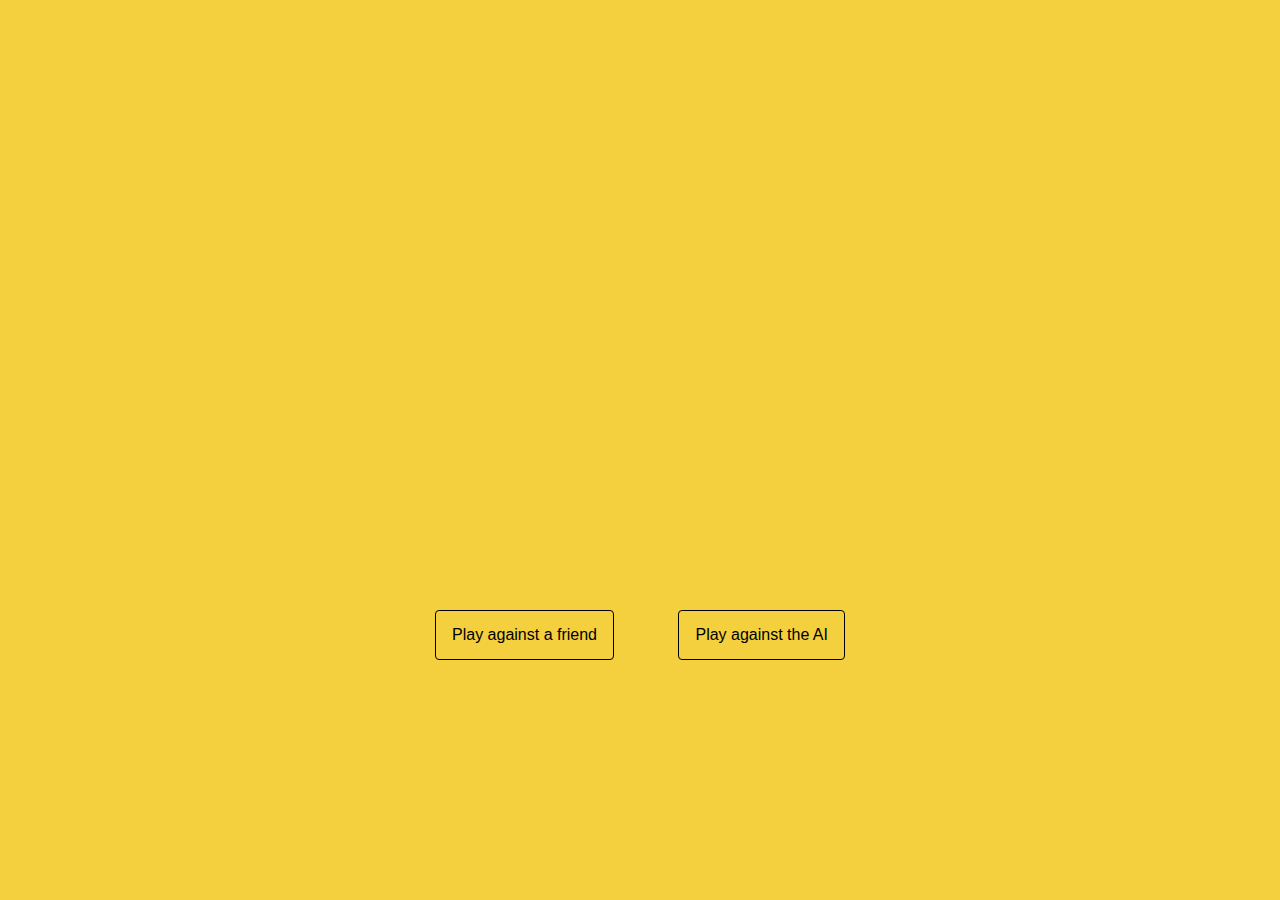
<file: index.html>
<!DOCTYPE html>
<html lang="en">
<head>
    <meta charset="UTF-8">
    <meta http-equiv="X-UA-Compatible" content="IE=edge">
    <meta name="viewport" content="width=device-width, initial-scale=1.0">
    <title>Tic Tac Toe</title>
    <link rel="stylesheet" href="style.css" />
</head>
<body>
    <div class="words word-1">
        <span>T</span>
        <span>I</span>
        <span>C</span>
      </div>
      <div class="words word-2">
        <span>T</span>
        <span>A</span>
        <span>C</span>
      </div>
      <div class="words word-3">
        <span>T</span>
        <span>O</span>
        <span>E</span>
      </div>
    <div class="container text-center">
        <a href="tictactoe-Duo.html" class="button-enter">Play against a friend<a/>
        <a href="tictactoe-AI.html" class="button-enter">Play against the AI<a/>
    </div>
</body>
</html>
</file>
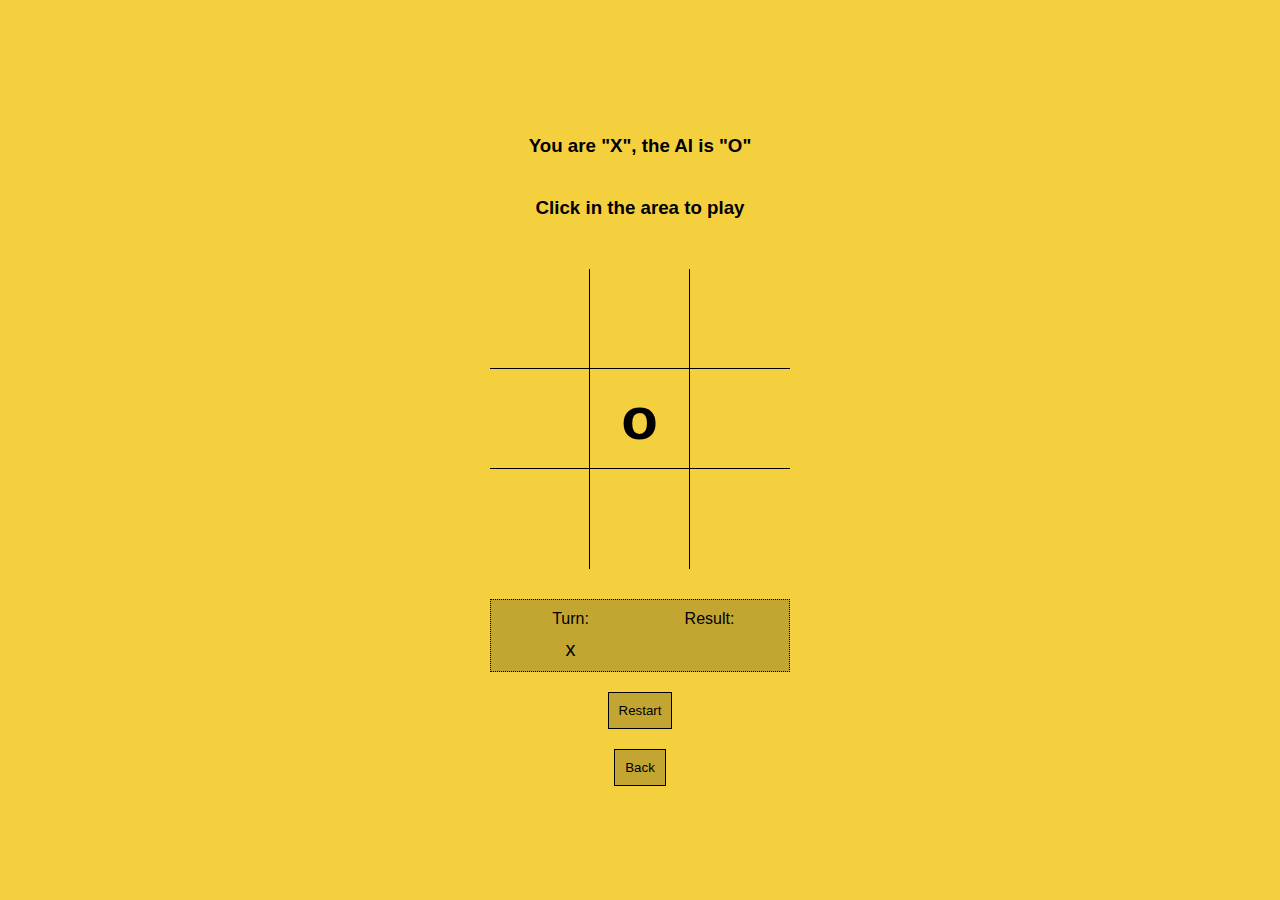
<file: tictactoe-AI.html>
<!DOCTYPE html>
<html lang="en">
<head>
    <meta charset="UTF-8">
    <meta http-equiv="X-UA-Compatible" content="IE=edge">
    <meta name="viewport" content="width=device-width, initial-scale=1.0">
    <title>Tic Tac Toe</title>
    <link rel="stylesheet" href="style.css" />
</head>
<body>
    <h3>You are "X", the AI is "O"</h3>
    <h3>Click in the area to play</h3>

    <div class="area">
        <div data-item="a1" class="item b r"></div>
        <div data-item="a2" class="item b r"></div>
        <div data-item="a3" class="item b"></div>

        <div data-item="b1" class="item b r"></div>
        <div data-item="b2" class="item b r"></div>
        <div data-item="b3" class="item b"></div>

        <div data-item="c1" class="item r"></div>
        <div data-item="c2" class="item r"></div>
        <div data-item="c3" class="item"></div>
    </div>

    <div class="info">
        <div class="infoitem">
            <div class="infotitle">Turn:</div>
            <div class="infobody turn">--</div>
        </div>
        <div class="infoitem">
            <div class="infotitle">Result:</div>
            <div class="infobody result">--</div>
        </div>
    </div>

    <button class="reset">Restart</button>

    <div>
        <a href="index.html">
            <button class="back">Back</button>
        </a>
    </div>

    <script src="scriptAI.js"></script>
</body>
</html>
</file>
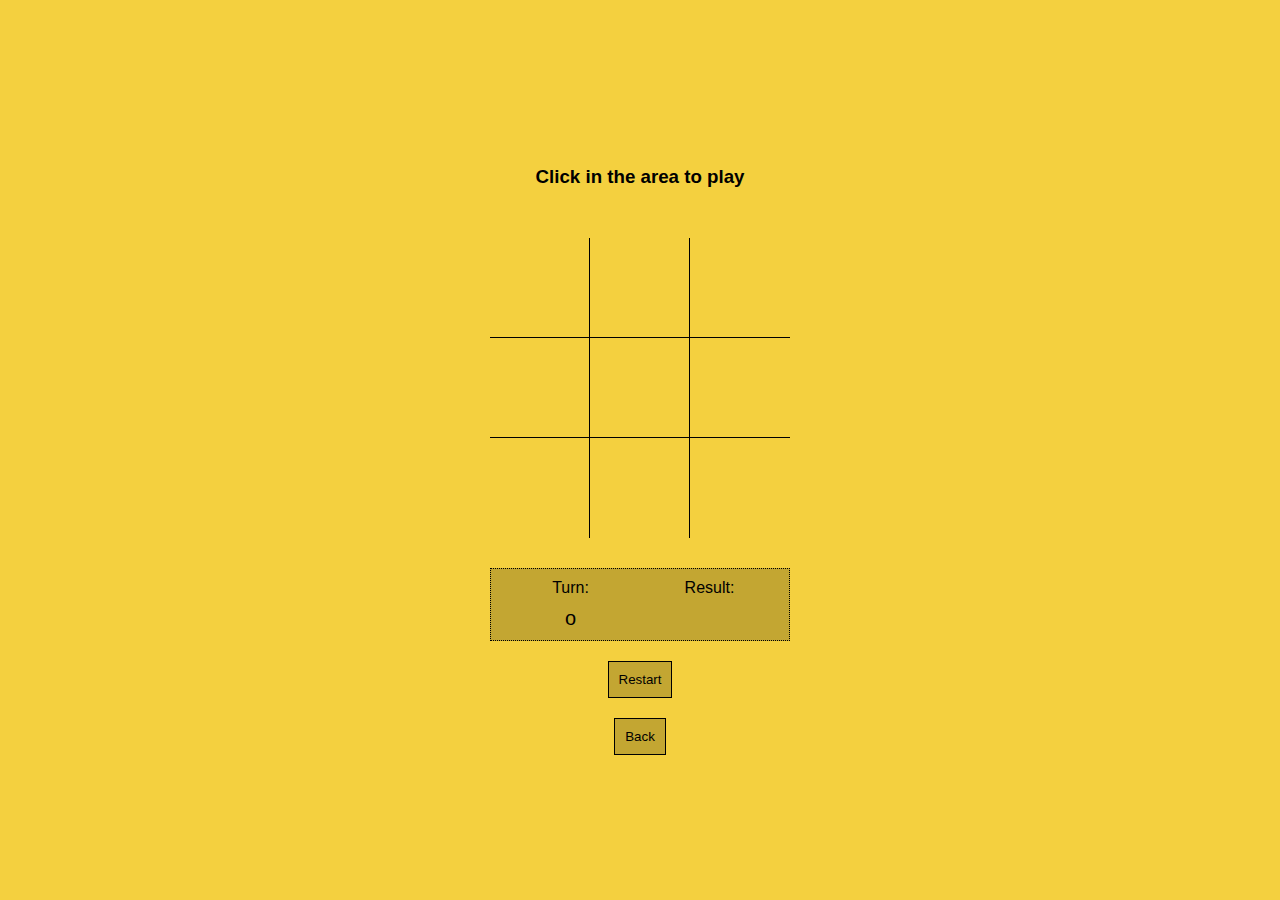
<file: tictactoe-Duo.html>
<!DOCTYPE html>
<html lang="en">
<head>
    <meta charset="UTF-8">
    <meta http-equiv="X-UA-Compatible" content="IE=edge">
    <meta name="viewport" content="width=device-width, initial-scale=1.0">
    <title>Tic Tac Toe</title>
    <link rel="stylesheet" href="style.css" />
</head>
<body>
    <h3>Click in the area to play</h3>
    
    <div class="area">
        <div data-item="a1" class="item b r"></div>
        <div data-item="a2" class="item b r"></div>
        <div data-item="a3" class="item b"></div>

        <div data-item="b1" class="item b r"></div>
        <div data-item="b2" class="item b r"></div>
        <div data-item="b3" class="item b"></div>

        <div data-item="c1" class="item r"></div>
        <div data-item="c2" class="item r"></div>
        <div data-item="c3" class="item"></div>
    </div>

    <div class="info">
        <div class="infoitem">
            <div class="infotitle">Turn:</div>
            <div class="infobody turn">--</div>
        </div>
        <div class="infoitem">
            <div class="infotitle">Result:</div>
            <div class="infobody result">--</div>
        </div>
    </div>

    <button class="reset">Restart</button>

    <div>
        <a href="index.html">
            <button class="back">Back</button>
        </a>
    </div>
    

    <script src="scriptDuo.js"></script>
</body>
</html>
</file>
<file: style.css>
* {
    margin: 0;
    padding: 0;
    box-sizing: border-box;
}

body {
    display: flex;
    justify-content: center;
    align-items: center;
    flex-direction: column;
    overflow: hidden;
    font-family: "Archivo Black", sans-serif;
    background: #f4d03f;
    height: 100vh;
    color: #000;
}
  
.words {
    color: #f4d03f;
    font-size: 0;
    line-height: 1.5;
}
  
.words span {
    font-size: 5rem;
    display: inline-block;
    animation: move 3s ease-in-out infinite;
}
  
@keyframes move {
    0% {
      transform: translate(-30%, 0);
    }
    50% {
      text-shadow: 0 25px 50px rgba(0, 0, 0, 0.75);
    }
    100% {
      transform: translate(30%, 0);
    }
}
  
.words span:nth-child(2) {
    animation-delay: 0.5s;
}
  
.words span:nth-child(3) {
    animation-delay: 1s;
}
  
.words span:nth-child(4) {
    animation-delay: 1.5s;
}
  
.words span:nth-child(5) {
    animation-delay: 2s;
}
  
.words span:nth-child(6) {
    animation-delay: 2.5s;
}
  
.words span:nth-child(7) {
    animation-delay: 3s;
}

.button-enter {
    outline: 0;
    grid-gap: 8px;
    align-items: center;
    background: 0 0;
    border: 1px solid #000;
    border-radius: 4px;
    cursor: pointer;
    display: inline-flex;
    flex-shrink: 0;
    font-size: 16px;
    gap: 8px;
    justify-content: center;
    line-height: 1.5;
    overflow: hidden;
    padding: 12px 16px;
    text-decoration: none;
    text-overflow: ellipsis;
    transition: all .14s ease-out;
    white-space: nowrap;
    text-decoration: none;
    color: #000;
    margin: 30px;
}

.button-enter:hover {
    box-shadow: 4px 4px 0 #000;
    transform: translate(-4px,-4px);   
}

.button-enter:focus-visible{
    outline-offset: 1px;
}


h3 {
    color: rgb(0, 0, 0);
    margin: 20px 0;
    justify-content: center;
    align-items: center;
}

.area {
    width: 300px;
    display: grid;
    grid-template-columns: repeat(3, 1fr);
    margin-top: 30px;
}
.area .item {
    width: 100px;
    height: 100px;
    display: flex;
    justify-content: center;
    align-items: center;
    font-size: 60px;
    font-weight: bold;
    color: rgb(0, 0, 0);
    cursor: pointer;
}
.item:hover {
    background-color: rgba(0, 0, 0, 0.1);
}

.item.t {
    border-top: 1px solid rgb(0, 0, 0);
}
.item.l {
    border-left: 1px solid rgb(0, 0, 0);
}
.item.r {
    border-right: 1px solid rgb(0, 0, 0);
}
.item.b {
    border-bottom: 1px solid rgb(0, 0, 0);
}

.info {
    width: 300px;
    display: flex;
    margin-top: 30px;
    border: 1px dotted rgb(0, 0, 0);
    background-color: rgba(0, 0, 0, 0.2);
    padding: 10px;
}
.infoitem {
    flex: 1;
}
.infotitle {
    text-align: center;
    color: rgb(0, 0, 0);
    margin-bottom: 10px;
}
.infobody {
    text-align: center;
    color: rgb(0, 0, 0);
    font-size: 20px;
}

.reset {
    border: 1px solid #000;
    background-color: rgba(0, 0, 0, 0.2);
    color: rgb(0, 0, 0);
    padding: 10px;
    margin-top: 20px;
}

.back {
    border: 1px solid #000;
    background-color: rgba(0, 0, 0, 0.2);
    color: rgb(0, 0, 0);
    padding: 10px;
    margin-top: 20px;
}

.container{
  margin-top: 10px;
}

.text-center {
  text-align: center;
}
</file>
